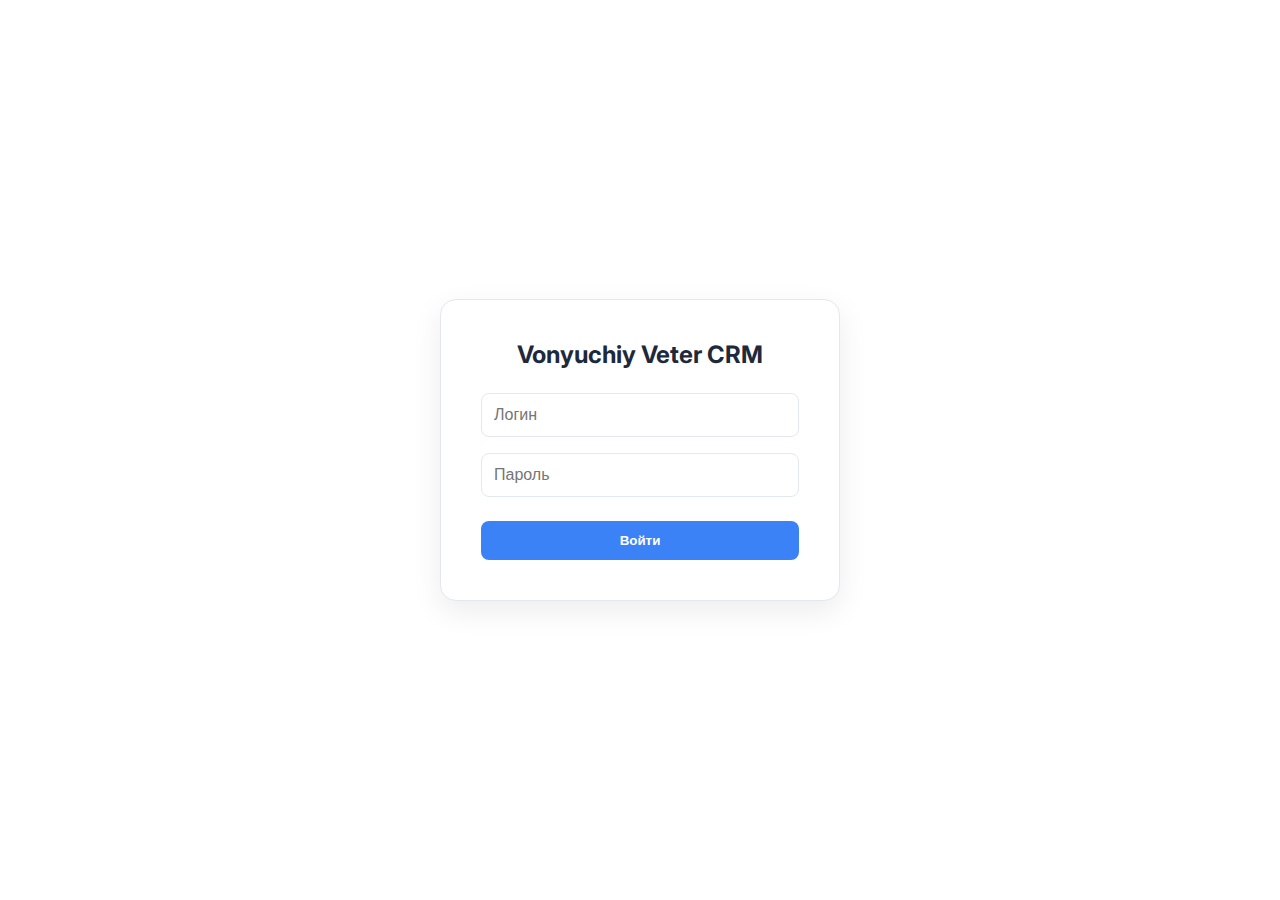
<file: index.html>
<!DOCTYPE html>
<html lang="ru">
<head>
  <meta charset="UTF-8" />
  <meta name="viewport" content="width=device-width, initial-scale=1.0"/>
  <title>Vonyuchiy Veter CRM</title>
  <link rel="stylesheet" href="css/style.css" />
</head>
<body class="login-body">
  <div class="login-box">
    <h1 class="welcome-title">Vonyuchiy Veter CRM</h1>
    <form id="loginForm">
      <input type="text" id="username" placeholder="Логин" required />
      <input type="password" id="password" placeholder="Пароль" required />
      <button type="submit">Войти</button>
    </form>
  </div>

  <script src="js/auth.js"></script>
  <script src="js/data.js"></script>
  <script>
    initAuth();
    initStorage();

    document.getElementById('loginForm').addEventListener('submit', function(e) {
      e.preventDefault();
      const u = document.getElementById('username').value.trim();
      const p = document.getElementById('password').value;
      const user = authenticate(u, p);
      if (user) {
        localStorage.setItem('user', u);
        localStorage.setItem('role', user.role);
        window.location = 'home.html';
      } else {
        alert('Неверный логин или пароль');
      }
    });
  </script>
</body>
</html>
</file>
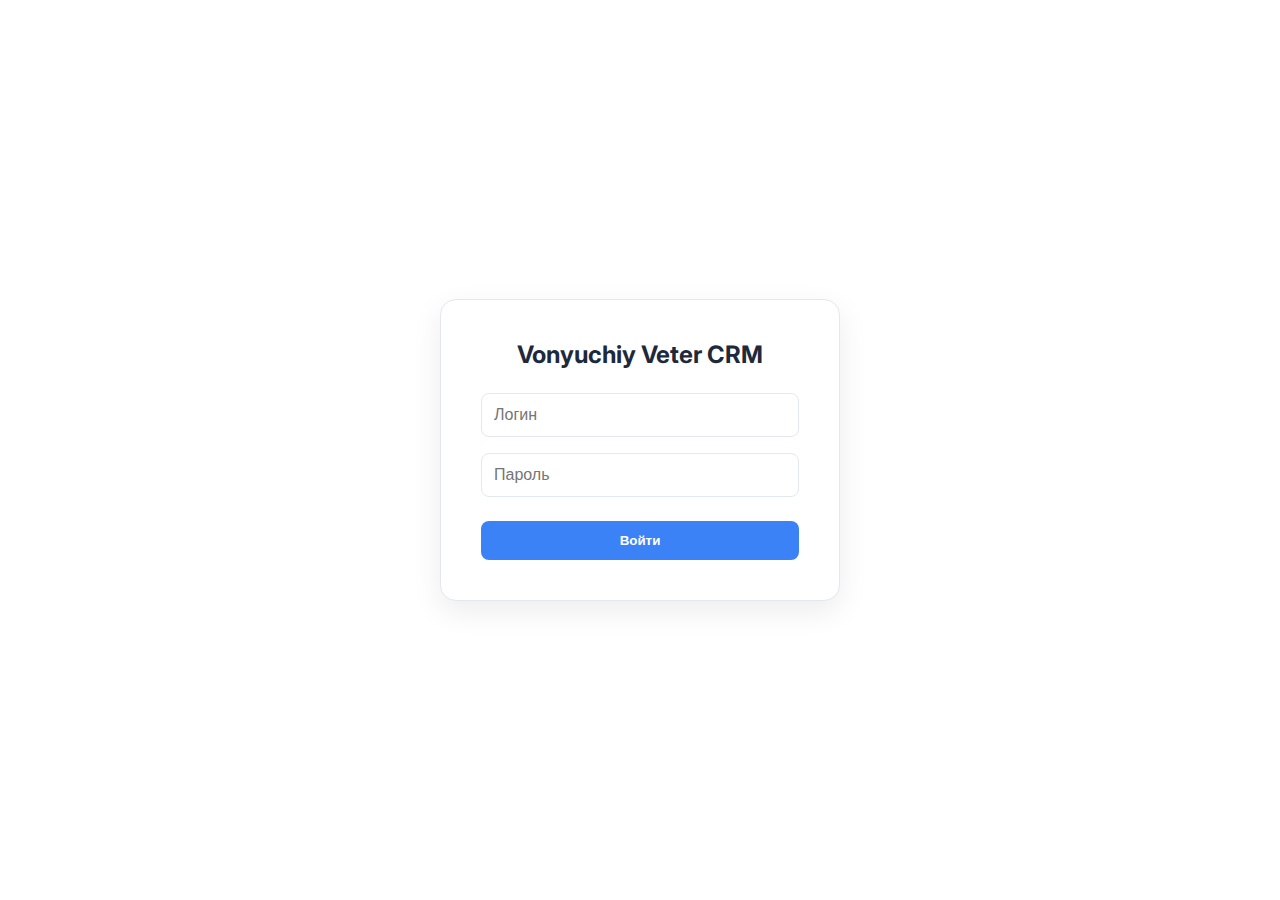
<file: admin.html>
<!DOCTYPE html>
<html>
<head>
  <meta charset="UTF-8">
  <title>Админка — Vonyuchiy Veter CRM</title>
  <link rel="stylesheet" href="css/style.css">
</head>
<body>
  <div class="dashboard">
    <aside class="sidebar">
      <div class="sidebar-header">
        <h2>Vonyuchiy Veter CRM</h2>
        <p id="userRole"></p>
      </div>
      <ul class="nav-links">
        <li><a href="home.html">Главная</a></li>
        <li><a href="leads.html">Лиды</a></li>
        <li><a href="admin.html" class="active">Админка</a></li>
      </ul>
    </aside>
    <main class="main-content">
      <div class="header">
        <h1>Администрирование</h1>
        <button class="btn btn-danger" onclick="logout()">Выйти</button>
      </div>

      <div style="background:var(--card); padding:24px; border-radius:12px; box-shadow:0 2px 10px var(--shadow); border:1px solid var(--border); margin-bottom:24px;">
        <h3>Создать пользователя</h3>
        <div class="form-group">
          <label>Логин</label>
          <input type="text" id="newUser" placeholder="Логин">
        </div>
        <div class="form-group">
          <label>Пароль</label>
          <input type="password" id="newPass" placeholder="Пароль">
        </div>
        <div class="form-group">
          <label>Роль</label>
          <select id="newRole">
            <option value="manager">Менеджер</option>
            <option value="admin">Администратор</option>
          </select>
        </div>
        <button class="btn btn-primary" onclick="createUser()">Создать</button>
        <p id="userMsg" style="margin-top:10px; color:var(--success);"></p>
      </div>

      <div style="background:var(--card); padding:24px; border-radius:12px; box-shadow:0 2px 10px var(--shadow); border:1px solid var(--border);">
        <h3>Список пользователей</h3>
        <div class="table-container">
          <table>
            <thead>
              <tr>
                <th>Логин</th>
                <th>Роль</th>
                <th>Действия</th>
              </tr>
            </thead>
            <tbody id="usersTable"></tbody>
          </table>
        </div>
      </div>
    </main>
  </div>

  <script src="js/data.js"></script>
  <script>
    function logout() {
      localStorage.removeItem('user');
      localStorage.removeItem('role');
      window.location = 'index.html';
    }

    document.addEventListener('DOMContentLoaded', function() {
      const user = localStorage.getItem('user');
      const role = localStorage.getItem('role');
      if (role !== 'admin') return window.location = 'home.html';

      document.getElementById('userRole').textContent = `Админ: ${user}`;
      loadUsers();
    });

    function createUser() {
      const u = document.getElementById('newUser').value.trim();
      const p = document.getElementById('newPass').value;
      const r = document.getElementById('newRole').value;
      const msg = document.getElementById('userMsg');

      if (!u || !p) {
        msg.textContent = 'Заполните все поля';
        msg.style.color = 'var(--danger)';
        return;
      }

      if (createUser(u, p, r)) {
        msg.textContent = '✅ Пользователь создан';
        msg.style.color = 'var(--success)';
        document.getElementById('newUser').value = '';
        document.getElementById('newPass').value = '';
        loadUsers();
      } else {
        msg.textContent = '❌ Логин занят';
        msg.style.color = 'var(--danger)';
      }
    }

    function loadUsers() {
      const users = getUsers().filter(u => u.username !== 'admin');
      const tbody = document.getElementById('usersTable');
      tbody.innerHTML = users.map(u => `
        <tr>
          <td>${u.username}</td>
          <td>${u.role}</td>
          <td><button class="btn btn-danger" onclick="deleteUser('${u.username}')">Удалить</button></td>
        </tr>
      `).join('');
    }

    function deleteUser(username) {
      if (confirm(`Удалить пользователя ${username}?`)) {
        if (deleteUser(username)) {
          loadUsers();
        }
      }
    }
  </script>
</body>
</html>
</file>
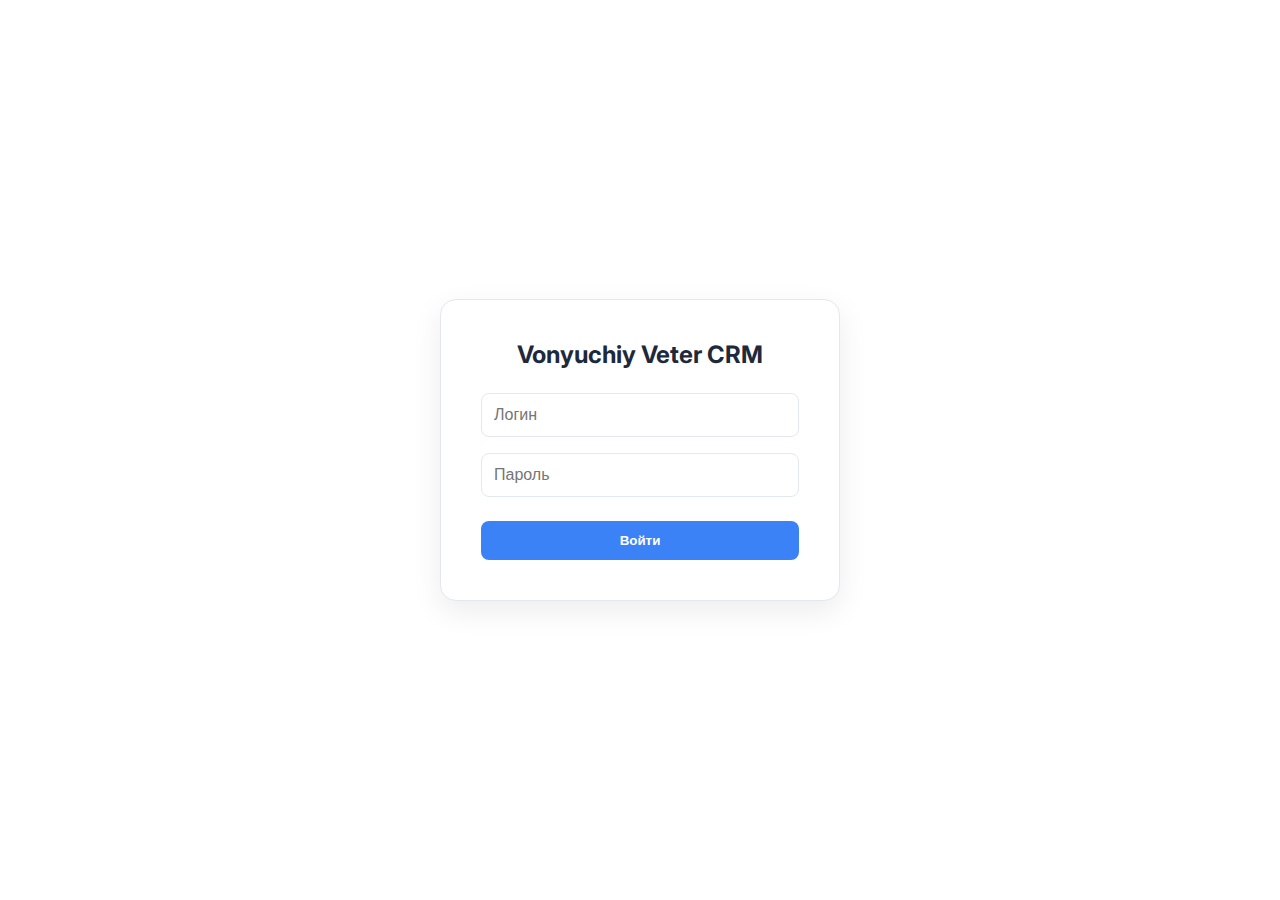
<file: client-card.html>
<!DOCTYPE html>
<html lang="ru">
<head>
  <meta charset="UTF-8" />
  <meta name="viewport" content="width=device-width, initial-scale=1.0"/>
  <title>Клиент — Vonyuchiy Veter CRM</title>
  <style>
    body {
      margin: 0;
      font-family: 'Segoe UI', sans-serif;
      background: #f5f7ff;
    }
    .header {
      display: flex;
      justify-content: space-between;
      align-items: center;
      padding: 20px 40px;
      background: white;
      box-shadow: 0 2px 10px rgba(0,0,0,0.05);
    }
    .logo {
      font-size: 22px;
      font-weight: 700;
      background: linear-gradient(90deg, #6366f1, #8b5cf6);
      -webkit-background-clip: text;
      -webkit-text-fill-color: transparent;
      background-clip: text;
    }
    .btn {
      padding: 10px 20px;
      background: #6b7280;
      color: white;
      border: none;
      border-radius: 8px;
      cursor: pointer;
      font-weight: 600;
    }
    .container {
      padding: 30px;
    }
    .card {
      background: white;
      border-radius: 16px;
      box-shadow: 0 4px 20px rgba(0,0,0,0.08);
      padding: 24px;
    }
    .form-group {
      margin-bottom: 16px;
    }
    label {
      display: block;
      margin-bottom: 6px;
      font-weight: 600;
      color: #4b5563;
    }
    input, select, textarea {
      width: 100%;
      padding: 10px;
      border: 1px solid #ddd;
      border-radius: 8px;
      font-size: 15px;
    }
    textarea {
      min-height: 100px;
      resize: vertical;
    }
    .actions {
      text-align: right;
      margin-top: 20px;
    }
  </style>
</head>
<body>
  <div class="header">
    <div class="logo">Vonyuchiy Veter CRM</div>
    <button class="btn" onclick="window.location='leads.html'">Назад</button>
  </div>

  <div class="container">
    <div class="card">
      <h2 id="clientName">—</h2>
      <div class="form-group">
        <label>Email</label>
        <input type="email" id="email">
      </div>
      <div class="form-group">
        <label>Телефон</label>
        <input type="tel" id="phone">
      </div>
      <div class="form-group">
        <label>Статус</label>
        <select id="status">
          <option value="new">New</option>
          <option value="call-back">Call Back</option>
          <option value="no-answer">No Answer</option>
          <option value="closed">Closed</option>
        </select>
      </div>
      <div class="form-group">
        <label>Комментарий</label>
        <textarea id="comment" placeholder="Добавьте комментарий"></textarea>
      </div>
      <div class="actions">
        <button class="btn" style="background:#4f46e5;" onclick="saveClient()">Сохранить</button>
      </div>
    </div>
  </div>

  <script>
    let clientId;

    function saveClient() {
      const leads = JSON.parse(localStorage.getItem('leads') || '[]');
      const idx = leads.findIndex(l => l.id === clientId);
      if (idx !== -1) {
        leads[idx].email = document.getElementById('email').value.trim();
        leads[idx].phone = document.getElementById('phone').value.trim();
        leads[idx].status = document.getElementById('status').value;
        // комментарии можно добавить отдельно при желании
        localStorage.setItem('leads', JSON.stringify(leads));
        alert('✅ Сохранено');
      }
    }

    document.addEventListener('DOMContentLoaded', function() {
      if (!localStorage.getItem('currentUser')) return window.location = 'index.html';
      clientId = new URLSearchParams(window.location.search).get('id');
      if (!clientId) return window.location = 'leads.html';

      const leads = JSON.parse(localStorage.getItem('leads') || '[]');
      const client = leads.find(l => l.id === clientId);
      if (!client) return window.location = 'leads.html';

      document.getElementById('clientName').textContent = client.name;
      document.getElementById('email').value = client.email || '';
      document.getElementById('phone').value = client.phone || '';
      document.getElementById('status').value = client.status || 'new';
    });
  </script>
</body>
</html>
</file>
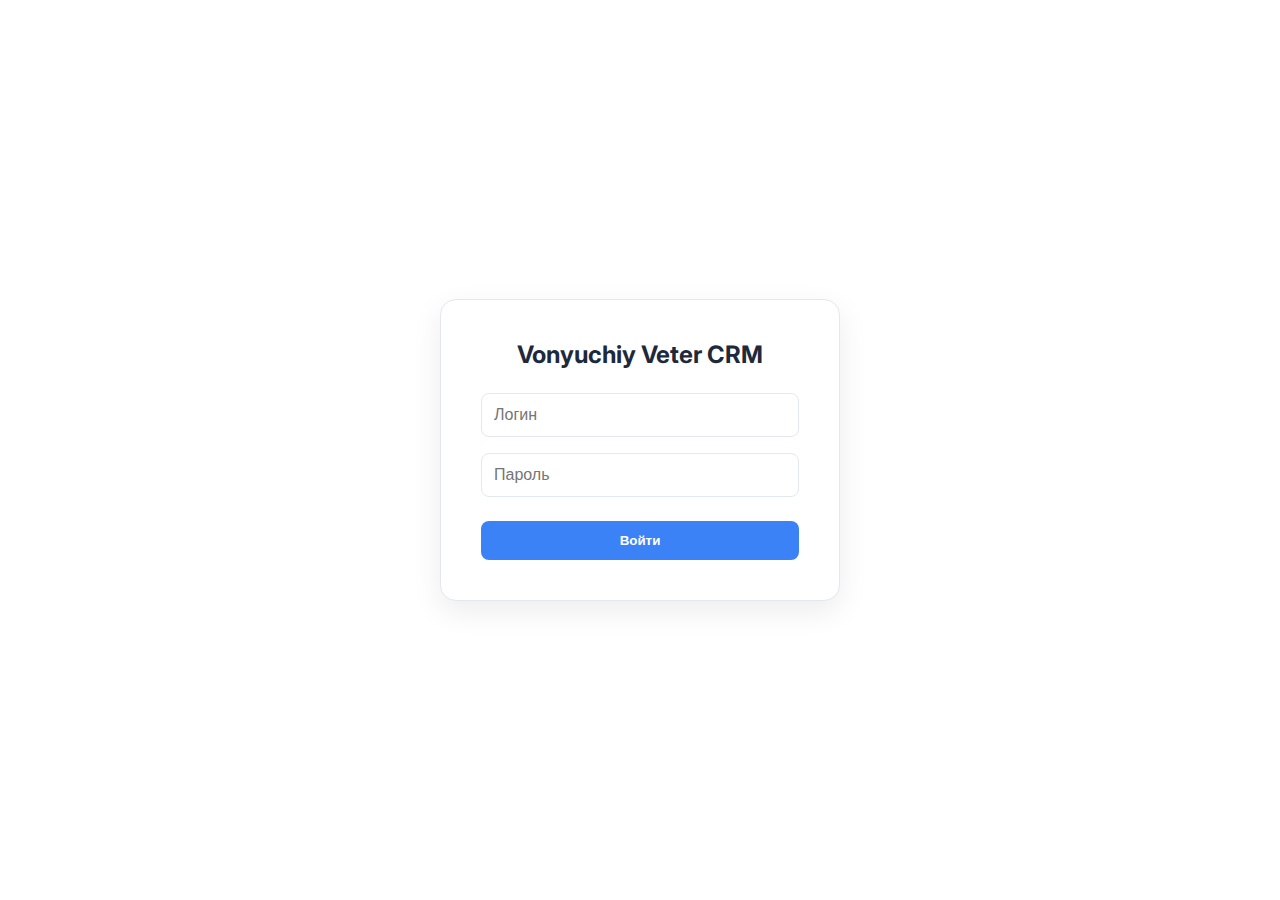
<file: home.html>
<!DOCTYPE html>
<html lang="en">
<head>
  <meta charset="UTF-8" />
  <meta name="viewport" content="width=device-width, initial-scale=1.0"/>
  <title>Главная — Vonyuchiy Veter CRM</title>
  <link rel="stylesheet" href="css/style.css" />
</head>
<body>
  <div class="dashboard">
    <aside class="sidebar">
      <div class="sidebar-header">
        <h2>Vonyuchiy Veter CRM</h2>
        <p id="userRole"></p>
      </div>
      <ul class="nav-links">
        <li><a href="home.html" class="active">Главная</a></li>
        <li><a href="leads.html">Лиды</a></li>
        <li><a href="reminders.html">Напоминания</a></li>
        <li id="adminLink" style="display:none;"><a href="admin.html">Админка</a></li>
      </ul>
    </aside>

    <main class="main-content">
      <div class="header">
        <h1>Панель управления</h1>
        <button class="logout-btn" onclick="logout()">Выйти</button>
      </div>

      <div class="stats-grid" id="statsContainer"></div>
    </main>
  </div>

  <script src="js/data.js"></script>
  <script src="js/main.js"></script>
  <script>
    document.addEventListener('DOMContentLoaded', function () {
      initStorage();
      const user = localStorage.getItem('user');
      const role = localStorage.getItem('role');
      const stats = document.getElementById('statsContainer');

      if (role === 'manager') {
        const clients = getClients().filter(c => c.manager === user);
        const todayReminders = getTodaysReminders(user, role).length;
        stats.innerHTML = `
          <div class="stat-card">
            <div class="stat-label">Ваши лиды</div>
            <div class="stat-value">${clients.length}</div>
          </div>
          <div class="stat-card">
            <div class="stat-label">Напоминаний сегодня</div>
            <div class="stat-value">${todayReminders}</div>
          </div>
        `;
      } else {
        const managers = getUsers().filter(u => u.role === 'manager').length;
        const allReminders = getRemindersForUser(user, role).length;
        stats.innerHTML = `
          <div class="stat-card">
            <div class="stat-label">Менеджеров</div>
            <div class="stat-value">${managers}</div>
          </div>
          <div class="stat-card">
            <div class="stat-label">Активных напоминаний</div>
            <div class="stat-value">${allReminders}</div>
          </div>
        `;
      }
    });
  </script>
</body>
</html>
</file>
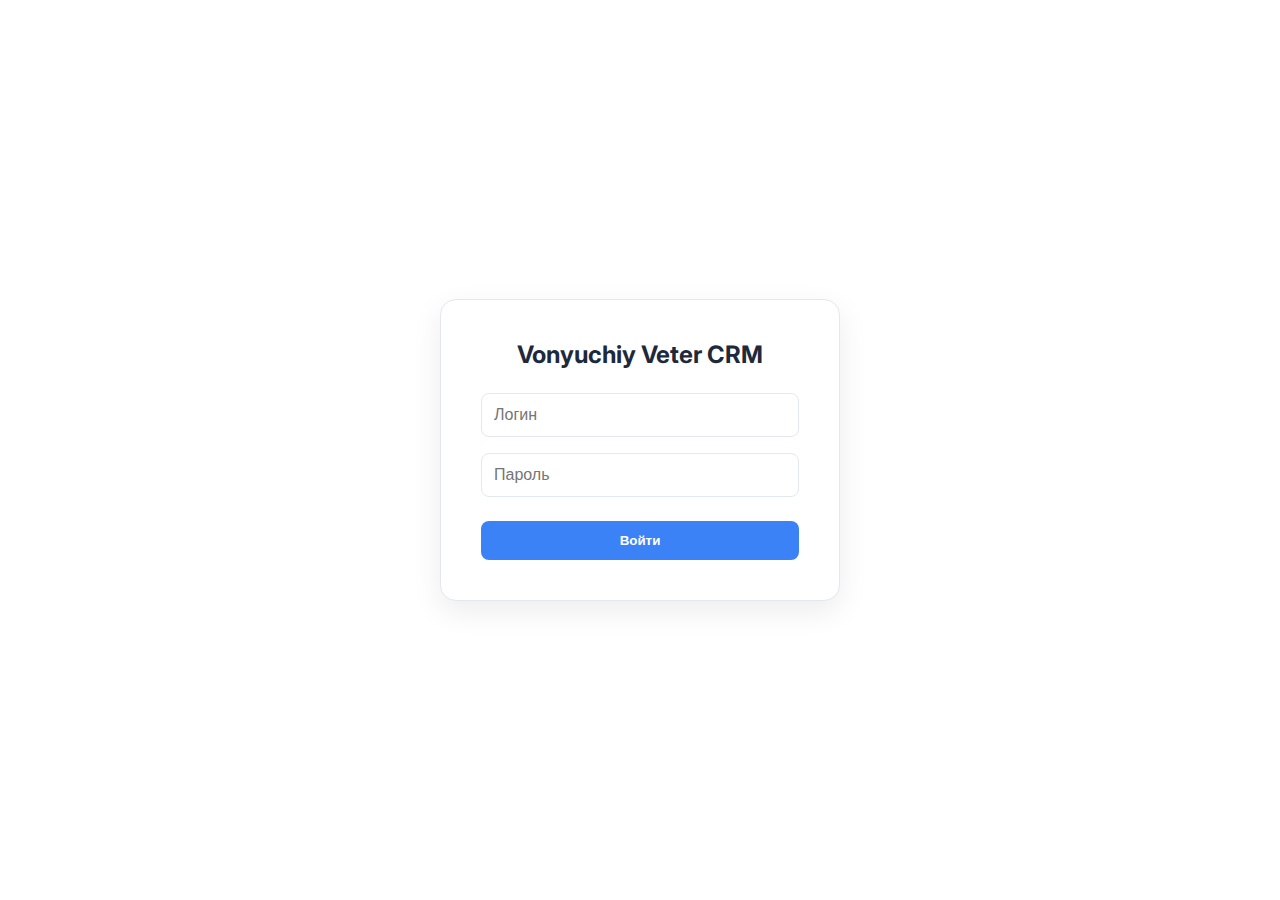
<file: leads.html>
<!DOCTYPE html>
<html lang="ru">
<head>
  <meta charset="UTF-8" />
  <meta name="viewport" content="width=device-width, initial-scale=1.0"/>
  <title>Лиды — Vonyuchiy Veter CRM</title>
  <style>
    body {
      margin: 0;
      font-family: 'Segoe UI', sans-serif;
      background: #f5f7ff;
    }
    .header {
      display: flex;
      justify-content: space-between;
      align-items: center;
      padding: 20px 40px;
      background: white;
      box-shadow: 0 2px 10px rgba(0,0,0,0.05);
    }
    .logo {
      font-size: 22px;
      font-weight: 700;
      background: linear-gradient(90deg, #6366f1, #8b5cf6);
      -webkit-background-clip: text;
      -webkit-text-fill-color: transparent;
      background-clip: text;
    }
    .btn {
      padding: 10px 20px;
      background: #ef4444;
      color: white;
      border: none;
      border-radius: 8px;
      cursor: pointer;
      font-weight: 600;
    }
    .container {
      padding: 30px;
    }
    .card {
      background: white;
      border-radius: 16px;
      box-shadow: 0 4px 20px rgba(0,0,0,0.08);
      padding: 24px;
      margin-bottom: 24px;
    }
    table {
      width: 100%;
      border-collapse: collapse;
    }
    th, td {
      padding: 14px;
      text-align: left;
      border-bottom: 1px solid #eee;
    }
    th {
      color: #4f46e5;
      font-weight: 600;
    }
    .status {
      padding: 4px 12px;
      border-radius: 20px;
      font-size: 12px;
      font-weight: 600;
    }
    .status.new { background: #dbeafe; color: #2563eb; }
    .status.call-back { background: #fef3c7; color: #d97706; }
    .status.no-answer { background: #fee2e2; color: #dc2626; }
    .add-form {
      display: grid;
      grid-template-columns: repeat(auto-fit, minmax(180px, 1fr));
      gap: 16px;
      margin-bottom: 24px;
    }
    input, select {
      padding: 10px;
      border: 1px solid #ddd;
      border-radius: 8px;
    }
    button.add {
      background: #4f46e5;
      color: white;
      border: none;
      padding: 10px;
      border-radius: 8px;
      cursor: pointer;
      grid-column: span 2;
    }
  </style>
</head>
<body>
  <div class="header">
    <div class="logo">Vonyuchiy Veter CRM</div>
    <button class="btn" onclick="logout()">Выйти</button>
  </div>

  <div class="container">
    <div class="card">
      <h3>Добавить лид</h3>
      <div class="add-form">
        <input type="text" id="name" placeholder="Имя">
        <input type="email" id="email" placeholder="Email">
        <input type="tel" id="phone" placeholder="Телефон">
        <select id="status">
          <option value="new">New</option>
          <option value="call-back">Call Back</option>
          <option value="no-answer">No Answer</option>
        </select>
        <button class="add" onclick="addLead()">Добавить</button>
      </div>
    </div>

    <div class="card">
      <h3>Мои лиды</h3>
      <table id="leadsTable">
        <thead>
          <tr>
            <th>Имя</th>
            <th>Email</th>
            <th>Телефон</th>
            <th>Статус</th>
            <th>Действия</th>
          </tr>
        </thead>
        <tbody></tbody>
      </table>
    </div>
  </div>

  <script>
    function logout() {
      localStorage.removeItem('currentUser');
      localStorage.removeItem('userRole');
      window.location = 'index.html';
    }

    function addLead() {
      const name = document.getElementById('name').value.trim();
      if (!name) return alert('Введите имя');
      const lead = {
        id: Date.now().toString(),
        name,
        email: document.getElementById('email').value.trim(),
        phone: document.getElementById('phone').value.trim(),
        status: document.getElementById('status').value,
        manager: localStorage.getItem('currentUser')
      };
      const leads = JSON.parse(localStorage.getItem('leads') || '[]');
      leads.push(lead);
      localStorage.setItem('leads', JSON.stringify(leads));
      document.getElementById('name').value = '';
      document.getElementById('email').value = '';
      document.getElementById('phone').value = '';
      loadLeads();
    }

    function loadLeads() {
      const leads = JSON.parse(localStorage.getItem('leads') || '[]');
      const user = localStorage.getItem('currentUser');
      const filtered = leads.filter(l => l.manager === user);
      const tbody = document.querySelector('#leadsTable tbody');
      tbody.innerHTML = filtered.map(l => `
        <tr>
          <td>${l.name}</td>
          <td>${l.email || '—'}</td>
          <td>${l.phone || '—'}</td>
          <td><span class="status ${l.status}">${l.status}</span></td>
          <td><a href="client-card.html?id=${l.id}" style="color:#4f46e5;">Открыть</a></td>
        </tr>
      `).join('');
    }

    document.addEventListener('DOMContentLoaded', function() {
      if (!localStorage.getItem('currentUser')) return window.location = 'index.html';
      loadLeads();
    });
  </script>
</body>
</html>
</file>
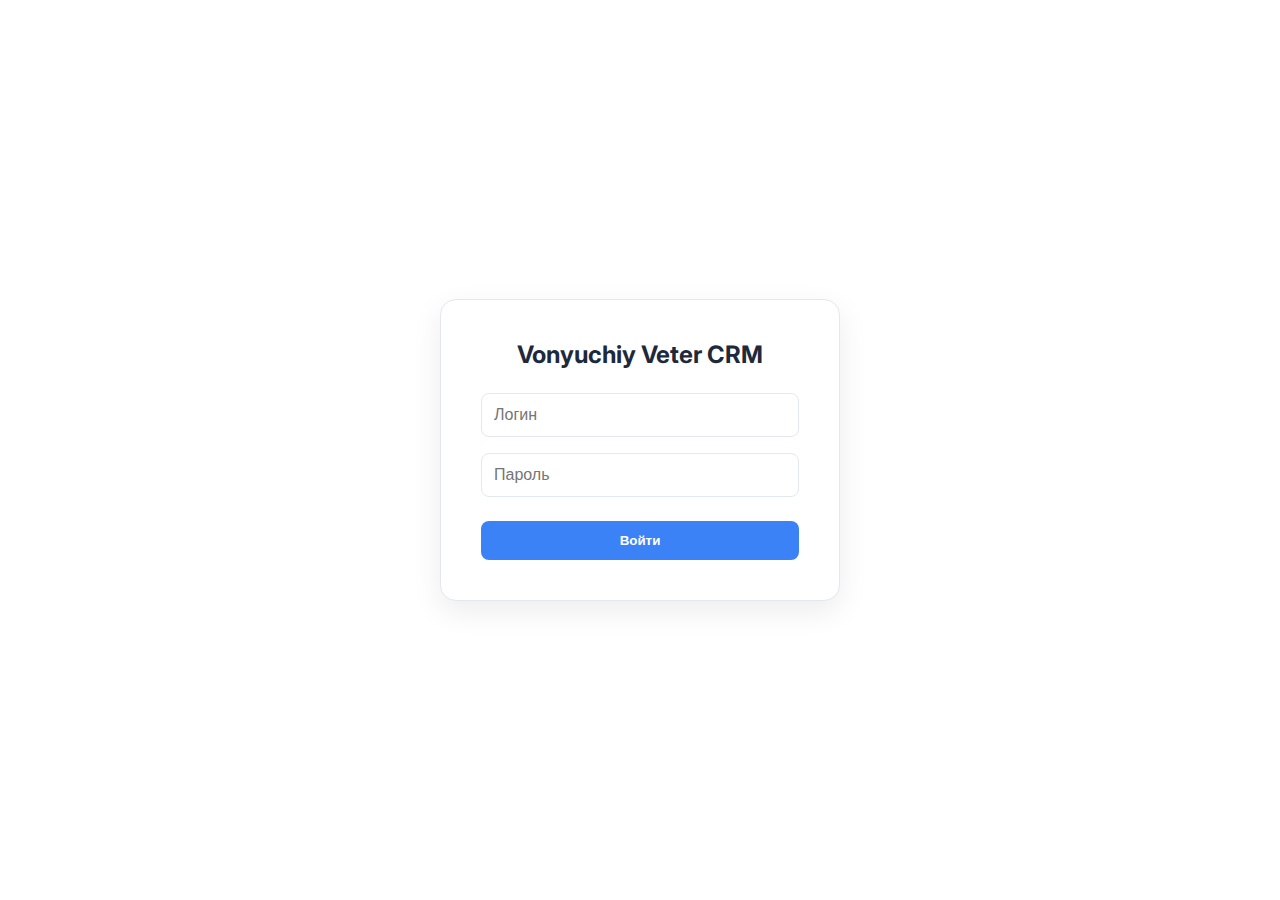
<file: reminders.html>
<!DOCTYPE html>
<html lang="en">
<head>
  <meta charset="UTF-8" />
  <meta name="viewport" content="width=device-width, initial-scale=1.0"/>
  <title>Напоминания — Vonyuchiy Veter CRM</title>
  <link rel="stylesheet" href="css/style.css" />
</head>
<body>
  <div class="dashboard">
    <aside class="sidebar">
      <div class="sidebar-header">
        <h2>Vonyuchiy Veter CRM</h2>
        <p id="userRole"></p>
      </div>
      <ul class="nav-links">
        <li><a href="home.html">Главная</a></li>
        <li><a href="leads.html">Лиды</a></li>
        <li><a href="reminders.html" class="active">Напоминания</a></li>
        <li id="adminLink" style="display:none;"><a href="admin.html">Админка</a></li>
      </ul>
    </aside>

    <main class="main-content">
      <div class="header">
        <h1>Напоминания</h1>
        <button class="logout-btn" onclick="logout()">Выйти</button>
      </div>

      <div class="table-container">
        <table>
          <thead>
            <tr>
              <th>Клиент</th>
              <th>Менеджер</th>
              <th>Напоминание</th>
              <th>Статус</th>
            </tr>
          </thead>
          <tbody id="remindersTable"></tbody>
        </table>
      </div>
    </main>
  </div>

  <script src="js/data.js"></script>
  <script src="js/main.js"></script>
  <script>
    document.addEventListener('DOMContentLoaded', function () {
      initStorage();
      const user = localStorage.getItem('user');
      const role = localStorage.getItem('role');
      const clients = getRemindersForUser(user, role);

      const tbody = document.getElementById('remindersTable');
      tbody.innerHTML = clients.map(c => `
        <tr>
          <td><a href="client-card.html?id=${c.id}" style="color:var(--primary);">${c.name}</a></td>
          <td>${c.manager || '—'}</td>
          <td>${new Date(c.reminder).toLocaleString()}</td>
          <td><span class="status ${c.status || 'new'}">${c.status || 'New'}</span></td>
        </tr>
      `).join('');
    });
  </script>
</body>
</html>
</file>
<file: css/style.css>
@import url('https://fonts.googleapis.com/css2?family=Inter:wght@300;400;500;600;700&display=swap');

:root {
  --bg: #ffffff;
  --card: #ffffff;
  --sidebar: #f8fafc;
  --text: #1e293b;
  --text-secondary: #64748b;
  --primary: #3b82f6;
  --primary-dark: #2563eb;
  --success: #10b981;
  --warning: #f59e0b;
  --danger: #ef4444;
  --border: #e2e8f0;
  --shadow: rgba(0,0,0,0.08);
}

[data-theme="dark"] {
  --bg: #0f172a;
  --card: #1e293b;
  --sidebar: #1e293b;
  --text: #f8fafc;
  --text-secondary: #cbd5e1;
  --border: #334155;
  --shadow: rgba(0,0,0,0.3);
}

* { margin: 0; padding: 0; box-sizing: border-box; }
body {
  font-family: 'Inter', sans-serif;
  background: var(--bg);
  color: var(--text);
  transition: background 0.3s, color 0.3s;
}

.login-body {
  min-height: 100vh;
  display: flex;
  justify-content: center;
  align-items: center;
  background: var(--bg);
}

.login-box {
  background: var(--card);
  padding: 40px;
  border-radius: 16px;
  box-shadow: 0 10px 30px var(--shadow);
  border: 1px solid var(--border);
  width: 100%;
  max-width: 400px;
  text-align: center;
}

.welcome-title {
  font-size: 24px;
  font-weight: 700;
  margin-bottom: 16px;
  color: var(--text);
}

.login-box input {
  width: 100%;
  padding: 12px;
  margin: 8px 0;
  border: 1px solid var(--border);
  border-radius: 8px;
  font-size: 16px;
}

.login-box button {
  width: 100%;
  padding: 12px;
  background: var(--primary);
  color: white;
  border: none;
  border-radius: 8px;
  font-weight: 600;
  cursor: pointer;
  margin-top: 16px;
}

.dashboard {
  display: flex;
  min-height: 100vh;
}

.sidebar {
  width: 220px;
  background: var(--sidebar);
  padding: 24px 0;
  border-right: 1px solid var(--border);
}

.sidebar-header {
  padding: 0 24px 24px;
  border-bottom: 1px solid var(--border);
  text-align: center;
}

.nav-links {
  list-style: none;
  padding: 16px 0;
}

.nav-links a {
  display: block;
  padding: 10px 24px;
  color: var(--text-secondary);
  text-decoration: none;
  transition: all 0.2s;
}

.nav-links a:hover, .nav-links a.active {
  background: rgba(59,130,246,0.1);
  color: var(--primary);
}

.main-content {
  flex: 1;
  padding: 24px;
}

.header {
  display: flex;
  justify-content: space-between;
  align-items: center;
  margin-bottom: 24px;
}

.btn {
  padding: 8px 16px;
  border-radius: 6px;
  font-weight: 500;
  cursor: pointer;
  border: 1px solid var(--border);
}

.btn-primary {
  background: var(--primary);
  color: white;
  border: none;
}

.btn-danger {
  background: var(--danger);
  color: white;
  border: none;
}

.table-container {
  background: var(--card);
  border-radius: 12px;
  overflow: hidden;
  box-shadow: 0 2px 10px var(--shadow);
  border: 1px solid var(--border);
  margin-bottom: 24px;
}

table {
  width: 100%;
  border-collapse: collapse;
}

th, td {
  padding: 14px;
  text-align: left;
  border-bottom: 1px solid var(--border);
}

th {
  background: rgba(59,130,246,0.05);
  font-weight: 600;
}

.status {
  padding: 4px 12px;
  border-radius: 20px;
  font-size: 12px;
  font-weight: 600;
}

.status.new { background: #dbeafe; color: var(--primary); }
.status.call-back { background: #fef3c7; color: var(--warning); }
.status.no-answer { background: #fee2e2; color: var(--danger); }
.status.closed { background: #dcfce7; color: var(--success); }

.form-group {
  margin-bottom: 16px;
}

.form-group label {
  display: block;
  margin-bottom: 6px;
  font-weight: 500;
}

.form-group input, .form-group select, .form-group textarea {
  width: 100%;
  padding: 10px;
  border: 1px solid var(--border);
  border-radius: 8px;
  font-size: 15px;
}

.reminder-popup {
  position: fixed;
  top: 20px;
  right: 20px;
  background: var(--card);
  padding: 16px;
  border-radius: 12px;
  box-shadow: 0 4px 20px var(--shadow);
  border: 1px solid var(--border);
  z-index: 10000;
  max-width: 320px;
}

.theme-toggle {
  background: none;
  border: 1px solid var(--border);
  width: 40px;
  height: 24px;
  border-radius: 12px;
  position: relative;
  cursor: pointer;
}

.theme-toggle::after {
  content: '';
  position: absolute;
  width: 18px;
  height: 18px;
  border-radius: 50%;
  background: var(--primary);
  top: 2px;
  left: 2px;
  transition: transform 0.3s;
}

[data-theme="dark"] .theme-toggle::after {
  transform: translateX(16px);
  background: #fbbf24;
}

@media (max-width: 768px) {
  .dashboard { flex-direction: column; }
  .sidebar { width: 100%; border-right: none; border-bottom: 1px solid var(--border); }
}
</file>
